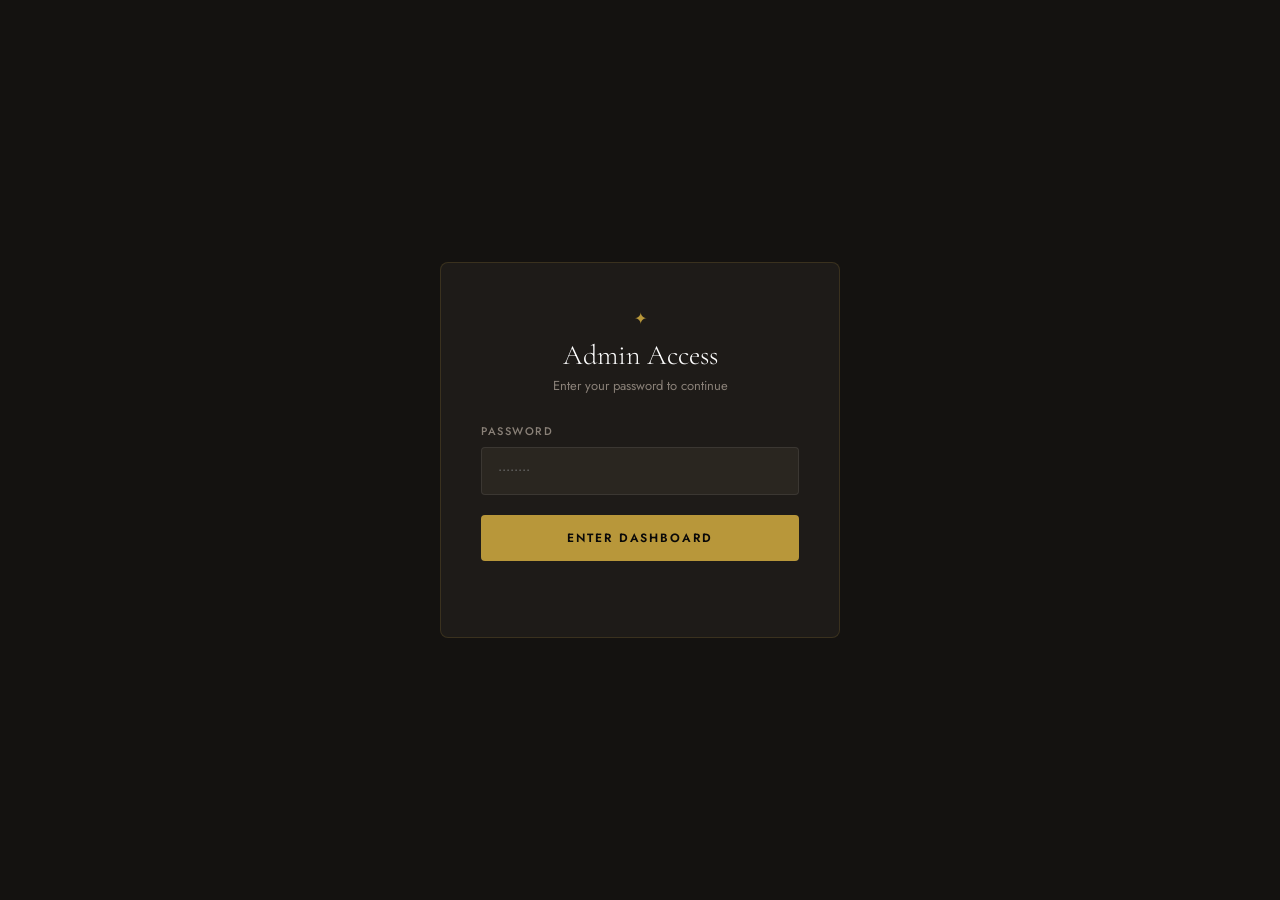
<file: admin.html>
<!DOCTYPE html>
<html lang="en">
<head>
  <meta charset="UTF-8">
  <meta name="viewport" content="width=device-width, initial-scale=1.0">
  <title>Admin — Luxury Scents</title>
  <link rel="preconnect" href="https://fonts.googleapis.com">
  <link rel="preconnect" href="https://fonts.gstatic.com" crossorigin>
  <link href="https://fonts.googleapis.com/css2?family=Cormorant+Garamond:wght@300;400;500&family=Jost:wght@300;400;500;600&display=swap" rel="stylesheet">
  <link rel="stylesheet" href="style.css">
  <link rel="stylesheet" href="admin.css">
</head>
<body class="admin-body-bg">

  <!-- LOGIN GATE -->
  <div class="login-screen" id="loginScreen">
    <div class="login-card">
      <p class="login-logo">✦</p>
      <h1 class="login-title">Admin Access</h1>
      <p class="login-sub">Enter your password to continue</p>
      <div class="form-group">
        <label for="passwordInput">Password</label>
        <input type="password" id="passwordInput" placeholder="••••••••"
               onkeydown="if(event.key==='Enter') login()">
      </div>
      <button class="login-btn" onclick="login()">Enter Dashboard</button>
      <p class="login-error" id="loginError"></p>
    </div>
  </div>

  <!-- ADMIN APP -->
  <div class="admin-app" id="adminApp" style="display:none">

    <!-- Header -->
    <header class="admin-header">
      <div class="admin-logo">
        <span class="logo-mark">✦</span>
        <span class="admin-site-name">Luxury Scents</span>
        <span class="admin-badge-pill">Admin</span>
      </div>
      <div class="admin-header-right">
        <a href="index.html" class="view-site-btn" target="_blank">View Site ↗</a>
        <button class="logout-btn" onclick="logout()">Log Out</button>
      </div>
    </header>

    <!-- Body -->
    <div class="admin-layout">

      <!-- ADD PRODUCT PANEL -->
      <aside class="add-panel">
        <h2 class="panel-title">Add New Product</h2>

        <div class="form-group">
          <label for="pName">Product Name *</label>
          <input type="text" id="pName" placeholder="e.g. Asad Midnight">
        </div>
        <div class="form-group">
          <label for="pBrand">Brand *</label>
          <input type="text" id="pBrand" placeholder="e.g. Asad">
        </div>
        <div class="form-group">
          <label for="pCategory">Category</label>
          <select id="pCategory">
            <option value="asad">Asad</option>
            <option value="lattafa">Lattafa</option>
            <option value="afnan">Afnan</option>
            <option value="fahkar">Fahkar</option>
            <option value="other">Other</option>
          </select>
        </div>
        <div class="form-group">
          <label for="pPrice">Price (₦) *</label>
          <input type="number" id="pPrice" placeholder="e.g. 35000" min="0">
        </div>
        <div class="form-group">
          <label for="pImage">Image URL *</label>
          <input type="text" id="pImage" placeholder="Luxury-scents-thumbnails/photo.jpg">
        </div>
        <div class="form-group">
          <label for="pImage2">Second Image (optional)</label>
          <input type="text" id="pImage2" placeholder="Luxury-scents-thumbnails/photo2.jpg">
        </div>
        <div class="form-group">
          <label for="pImage3">Third Image (optional)</label>
          <input type="text" id="pImage3" placeholder="Luxury-scents-thumbnails/photo3.jpg">
        </div>
        <div class="form-group">
          <label for="pDesc">Short Description</label>
          <input type="text" id="pDesc" placeholder="e.g. Rich amber with oud base">
        </div>
        <div class="form-group">
          <label for="pNotes">Fragrance Notes <span class="label-hint">(comma separated)</span></label>
          <input type="text" id="pNotes" placeholder="e.g. Oud, Amber, Musk">
        </div>
        <div class="form-group">
          <label for="pBadge">Badge <span class="label-hint">(optional)</span></label>
          <input type="text" id="pBadge" placeholder="e.g. New In, Best Seller">
        </div>

        <button class="add-btn" onclick="addProduct()">Add Product</button>
        <p class="form-msg" id="formMsg"></p>
      </aside>

      <!-- PRODUCTS LIST -->
      <main class="products-panel">
        <div class="products-panel-header">
          <h2 class="panel-title" style="margin-bottom:0">Manage Products</h2>
          <p class="product-count" id="productCount">0 products</p>
        </div>

        <div class="admin-product-note">
          <svg width="14" height="14" fill="none" stroke="currentColor" stroke-width="1.5" viewBox="0 0 24 24"><circle cx="12" cy="12" r="10"/><line x1="12" y1="8" x2="12" y2="12"/><line x1="12" y1="16" x2="12.01" y2="16"/></svg>
          Products you add here appear on the storefront alongside the default catalogue.
        </div>

        <div class="admin-product-list" id="adminProductList"></div>
      </main>

    </div>
  </div>

  <!-- EDIT PRODUCT MODAL -->
  <div class="edit-modal-overlay" id="editModalOverlay">
    <div class="edit-modal">
      <h3>Edit Product</h3>

      <div class="form-group">
        <label for="editName">Product Name *</label>
        <input type="text" id="editName" placeholder="e.g. Asad Midnight">
      </div>
      <div class="form-group">
        <label for="editBrand">Brand</label>
        <input type="text" id="editBrand" placeholder="e.g. Asad">
      </div>
      <div class="form-group">
        <label for="editCategory">Category</label>
        <select id="editCategory">
          <option value="asad">Asad</option>
          <option value="lattafa">Lattafa</option>
          <option value="afnan">Afnan</option>
          <option value="fahkar">Fahkar</option>
          <option value="other">Other</option>
        </select>
      </div>
      <div class="form-group">
        <label for="editPrice">Price (₦) *</label>
        <input type="number" id="editPrice" placeholder="e.g. 35000" min="0">
      </div>
      <div class="form-group">
        <label for="editImage1">Main Image URL *</label>
        <input type="text" id="editImage1" placeholder="Luxury-scents-thumbnails/photo.jpg">
      </div>
      <div class="form-group">
        <label for="editImage2">Second Image (optional)</label>
        <input type="text" id="editImage2" placeholder="Luxury-scents-thumbnails/photo2.jpg">
      </div>
      <div class="form-group">
        <label for="editImage3">Third Image (optional)</label>
        <input type="text" id="editImage3" placeholder="Luxury-scents-thumbnails/photo3.jpg">
      </div>
      <div class="form-group">
        <label for="editDesc">Short Description</label>
        <input type="text" id="editDesc" placeholder="e.g. Rich amber with oud base">
      </div>
      <div class="form-group">
        <label for="editNotes">Fragrance Notes <span class="label-hint">(comma separated)</span></label>
        <input type="text" id="editNotes" placeholder="e.g. Oud, Amber, Musk">
      </div>
      <div class="form-group">
        <label for="editBadge">Badge <span class="label-hint">(optional)</span></label>
        <input type="text" id="editBadge" placeholder="e.g. New In, Best Seller">
      </div>

      <div class="edit-modal-actions">
        <button class="save-btn"   onclick="saveEdit()">Save Changes</button>
        <button class="cancel-btn" onclick="closeEditModal()">Cancel</button>
      </div>
    </div>
  </div>

  <script src="admin.js"></script>
</body>
</html>
</file>
<file: style.css>
/* 
   LUXURY SCENTS — Main Stylesheet
   Shared across index.html and admin.html
   Aesthetic: Dark luxury, editorial gold
   Fonts: Cormorant Garamond (serif) + Jost (sans)
    */

/* TOKENS */
:root {
  --gold:        #b8973a;
  --gold-light:  #d4b45a;
  --gold-pale:   #f0e4b8;
  --black:       #0a0908;
  --dark:        #141210;
  --dark2:       #1e1b18;
  --dark3:       #2a2620;
  --mid:         #5a5248;
  --warm-gray:   #8a8178;
  --light:       #f5f0e8;
  --cream:       #faf7f0;
  --white:       #ffffff;
  --success:     #2d6a3f;
  --danger:      #c0392b;

  --serif: 'Cormorant Garamond', Georgia, serif;
  --sans:  'Jost', sans-serif;

  --ease: cubic-bezier(0.4, 0, 0.2, 1);
  --transition: 0.32s var(--ease);
  --shadow-sm: 0 4px 20px rgba(0,0,0,0.10);
  --shadow:    0 8px 40px rgba(0,0,0,0.18);
  --shadow-lg: 0 20px 60px rgba(0,0,0,0.30);
}

/* RESET */
*, *::before, *::after { box-sizing: border-box; margin: 0; padding: 0; }
html { scroll-behavior: smooth; }
body {
  font-family: var(--sans);
  background: var(--cream);
  color: var(--black);
  overflow-x: hidden;
  -webkit-font-smoothing: antialiased;
}
a  { text-decoration: none; color: inherit; }
button { cursor: pointer; font-family: var(--sans); border: none; background: none; }
input, textarea, select { font-family: var(--sans); }

/* LOGO MARK */
.logo-mark { color: var(--gold); font-size: 14px; }

/* NAVBAR */
.navbar {
  position: fixed;
  top: 0; left: 0; right: 0;
  z-index: 100;
  background: transparent;
  transition: background var(--transition), box-shadow var(--transition);
}
.navbar.scrolled {
  background: rgba(10,9,8,0.96);
  box-shadow: 0 1px 0 rgba(184,151,58,0.2);
  backdrop-filter: blur(14px);
}
.nav-inner {
  max-width: 1200px;
  margin: 0 auto;
  padding: 0 32px;
  height: 70px;
  display: flex;
  align-items: center;
  gap: 28px;
}
.logo {
  display: flex;
  align-items: center;
  gap: 10px;
  font-family: var(--serif);
  font-size: 20px;
  font-weight: 500;
  color: var(--white);
  letter-spacing: 0.04em;
  white-space: nowrap;
  flex-shrink: 0;
}
.nav-links {
  display: flex;
  gap: 32px;
  margin-left: auto;
}
.nav-links a {
  font-size: 12px;
  font-weight: 400;
  letter-spacing: 0.12em;
  text-transform: uppercase;
  color: rgba(255,255,255,0.72);
  transition: color var(--transition);
}
.nav-links a:hover { color: var(--gold-light); }

/* Cart button */
.cart-btn {
  border: 1px solid rgba(184,151,58,0.45);
  color: var(--white);
  width: 40px; height: 40px;
  border-radius: 50%;
  display: flex;
  align-items: center;
  justify-content: center;
  position: relative;
  transition: border-color var(--transition), background var(--transition);
  margin-left: 4px;
  flex-shrink: 0;
}
.cart-btn:hover { border-color: var(--gold); background: rgba(184,151,58,0.1); }
.cart-count {
  position: absolute;
  top: -5px; right: -5px;
  background: var(--gold);
  color: var(--black);
  width: 18px; height: 18px;
  border-radius: 50%;
  font-size: 10px;
  font-weight: 600;
  display: flex;
  align-items: center;
  justify-content: center;
  opacity: 0;
  transform: scale(0);
  transition: opacity var(--transition), transform var(--transition);
}
.cart-count.visible { opacity: 1; transform: scale(1); }

/* Hamburger */
.hamburger {
  display: none;
  flex-direction: column;
  gap: 5px;
  padding: 4px;
  margin-left: 4px;
  flex-shrink: 0;
}
.hamburger span {
  display: block;
  width: 22px; height: 1.5px;
  background: var(--white);
  transition: var(--transition);
}
.hamburger.open span:nth-child(1) { transform: rotate(45deg) translate(4.5px, 4.5px); }
.hamburger.open span:nth-child(2) { opacity: 0; }
.hamburger.open span:nth-child(3) { transform: rotate(-45deg) translate(4.5px, -4.5px); }

/* Mobile nav */
.mobile-nav {
  display: none;
  flex-direction: column;
  background: rgba(10,9,8,0.98);
  padding: 12px 32px 24px;
  border-top: 1px solid rgba(184,151,58,0.12);
}
.mobile-nav.open { display: flex; }
.mobile-nav a {
  font-size: 13px;
  letter-spacing: 0.1em;
  text-transform: uppercase;
  color: rgba(255,255,255,0.78);
  padding: 13px 0;
  border-bottom: 1px solid rgba(255,255,255,0.05);
  transition: color var(--transition);
}
.mobile-nav a:hover { color: var(--gold-light); }

/* CART DRAWER */
.cart-overlay {
  position: fixed; inset: 0;
  background: rgba(0,0,0,0.6);
  z-index: 200;
  opacity: 0;
  pointer-events: none;
  transition: opacity var(--transition);
  backdrop-filter: blur(4px);
}
.cart-overlay.open { opacity: 1; pointer-events: all; }

.cart-drawer {
  position: fixed;
  top: 0; right: 0;
  width: 400px;
  max-width: 100vw;
  height: 100vh;
  background: var(--dark);
  z-index: 201;
  transform: translateX(100%);
  transition: transform var(--transition);
  display: flex;
  flex-direction: column;
  border-left: 1px solid rgba(184,151,58,0.15);
}
.cart-drawer.open { transform: translateX(0); }

.cart-header {
  display: flex;
  justify-content: space-between;
  align-items: center;
  padding: 26px 28px 20px;
  border-bottom: 1px solid rgba(255,255,255,0.06);
  flex-shrink: 0;
}
.cart-header h2 {
  font-family: var(--serif);
  font-size: 22px;
  font-weight: 400;
  color: var(--white);
  letter-spacing: 0.04em;
}
.close-btn {
  color: var(--warm-gray);
  font-size: 18px;
  line-height: 1;
  padding: 4px 8px;
  border-radius: 4px;
  transition: color var(--transition);
}
.close-btn:hover { color: var(--white); }

.cart-items {
  flex: 1;
  overflow-y: auto;
  padding: 16px 28px;
}
.cart-empty { text-align: center; padding: 60px 20px; }
.cart-empty p { color: var(--warm-gray); font-size: 14px; margin-bottom: 4px; }
.cart-empty-sub { font-size: 13px; opacity: 0.6; }

.cart-item {
  display: flex;
  align-items: center;
  gap: 14px;
  padding: 14px 0;
  border-bottom: 1px solid rgba(255,255,255,0.06);
  animation: slideIn 0.22s ease;
}
@keyframes slideIn {
  from { opacity: 0; transform: translateX(16px); }
  to   { opacity: 1; transform: translateX(0); }
}
.cart-item-thumb {
  width: 52px; height: 52px;
  border-radius: 6px;
  object-fit: cover;
  background: var(--dark3);
  flex-shrink: 0;
}
.cart-item-thumb-placeholder {
  width: 52px; height: 52px;
  border-radius: 6px;
  background: var(--dark3);
  flex-shrink: 0;
  display: flex;
  align-items: center;
  justify-content: center;
  font-size: 22px;
}
.cart-item-info { flex: 1; min-width: 0; }
.cart-item-name {
  font-size: 13px;
  font-weight: 500;
  color: var(--white);
  margin-bottom: 3px;
  white-space: nowrap;
  overflow: hidden;
  text-overflow: ellipsis;
}
.cart-item-price { font-size: 12px; color: var(--gold); }
.cart-remove {
  color: var(--mid);
  font-size: 14px;
  padding: 4px 8px;
  border-radius: 4px;
  transition: color var(--transition);
  flex-shrink: 0;
}
.cart-remove:hover { color: #e05c5c; }

.cart-footer {
  padding: 20px 28px 32px;
  border-top: 1px solid rgba(255,255,255,0.06);
  flex-shrink: 0;
}
.cart-total-row {
  display: flex;
  justify-content: space-between;
  align-items: center;
  margin-bottom: 16px;
  font-size: 13px;
  color: rgba(255,255,255,0.65);
}
#cartTotal { font-size: 20px; font-weight: 600; color: var(--gold-light); }

/* Shared checkout/primary button */
.checkout-btn {
  width: 100%;
  padding: 15px 20px;
  background: var(--gold);
  color: var(--black);
  font-size: 12px;
  font-weight: 600;
  letter-spacing: 0.12em;
  text-transform: uppercase;
  border-radius: 3px;
  display: flex;
  align-items: center;
  justify-content: center;
  gap: 10px;
  transition: background var(--transition), transform var(--transition);
}
.checkout-btn:hover  { background: var(--gold-light); transform: translateY(-1px); }
.checkout-btn:active { transform: translateY(0); }
.checkout-btn.added  { background: var(--success); color: var(--white); }

/* HERO */
.hero {
  min-height: 100vh;
  position: relative;
  display: flex;
  align-items: center;
  justify-content: center;
  overflow: hidden;
}
.hero-bg {
  position: absolute; inset: 0;
  background: linear-gradient(135deg, #0a0908 0%, #1e1b18 40%, #2a2316 100%);
}
.hero-bg::before {
  content: '';
  position: absolute; inset: 0;
  background: radial-gradient(ellipse 60% 60% at 70% 50%, rgba(184,151,58,0.13) 0%, transparent 70%);
}
.hero-bg::after {
  content: '';
  position: absolute;
  bottom: 0; left: 0; right: 0;
  height: 220px;
  background: linear-gradient(to top, var(--cream), transparent);
}
.hero-content {
  position: relative;
  z-index: 2;
  text-align: center;
  max-width: 720px;
  padding: 0 24px;
  animation: heroReveal 1.1s ease both;
}
@keyframes heroReveal {
  from { opacity: 0; transform: translateY(28px); }
  to   { opacity: 1; transform: translateY(0); }
}
.hero-eyebrow {
  font-size: 11px;
  font-weight: 500;
  letter-spacing: 0.28em;
  text-transform: uppercase;
  color: var(--gold);
  margin-bottom: 20px;
  opacity: 0;
  animation: heroReveal 1s 0.2s ease both;
}
.hero-title {
  font-family: var(--serif);
  font-size: clamp(62px, 10vw, 110px);
  font-weight: 300;
  line-height: 1.0;
  color: var(--white);
  letter-spacing: -0.01em;
  margin-bottom: 22px;
  opacity: 0;
  animation: heroReveal 1s 0.4s ease both;
}
.hero-title em { font-style: italic; color: var(--gold-light); }
.hero-sub {
  font-size: 16px;
  font-weight: 300;
  color: rgba(255,255,255,0.58);
  margin-bottom: 40px;
  line-height: 1.65;
  letter-spacing: 0.02em;
  opacity: 0;
  animation: heroReveal 1s 0.6s ease both;
}
.hero-cta {
  display: inline-flex;
  align-items: center;
  gap: 10px;
  padding: 15px 42px;
  background: transparent;
  border: 1px solid var(--gold);
  color: var(--gold-light);
  font-size: 12px;
  font-weight: 500;
  letter-spacing: 0.22em;
  text-transform: uppercase;
  border-radius: 2px;
  transition: background var(--transition), color var(--transition), transform var(--transition);
  opacity: 0;
  animation: heroReveal 1s 0.8s ease both;
}
.hero-cta:hover { background: var(--gold); color: var(--black); transform: translateY(-2px); }

.hero-scroll-hint {
  position: absolute;
  bottom: 110px;
  left: 50%;
  transform: translateX(-50%);
  display: flex;
  flex-direction: column;
  align-items: center;
  gap: 8px;
  color: rgba(255,255,255,0.3);
  font-size: 10px;
  letter-spacing: 0.18em;
  text-transform: uppercase;
  z-index: 2;
  animation: scrollBounce 2s 2s ease-in-out infinite;
}
@keyframes scrollBounce {
  0%,100% { transform: translateX(-50%) translateY(0); }
  50%      { transform: translateX(-50%) translateY(7px); }
}
.scroll-dot { animation: scrollBounce 2.2s 1s ease-in-out infinite; }

/* TRUST BAR */
.trust-bar {
  background: var(--dark);
  border-top: 1px solid rgba(184,151,58,0.18);
  border-bottom: 1px solid rgba(184,151,58,0.18);
  display: flex;
  justify-content: center;
  flex-wrap: wrap;
}
.trust-item {
  font-size: 11px;
  font-weight: 500;
  letter-spacing: 0.15em;
  text-transform: uppercase;
  color: rgba(255,255,255,0.52);
  padding: 15px 32px;
  display: flex;
  align-items: center;
  gap: 8px;
  border-right: 1px solid rgba(255,255,255,0.05);
}
.trust-item:last-child { border-right: none; }
.trust-icon { color: var(--gold); font-size: 10px; }

/* PRODUCTS */
.products-section {
  padding: 100px 40px;
  max-width: 1280px;
  margin: 0 auto;
}
.section-header { text-align: center; margin-bottom: 48px; }
.section-eyebrow {
  font-size: 11px;
  font-weight: 500;
  letter-spacing: 0.28em;
  text-transform: uppercase;
  color: var(--gold);
  margin-bottom: 12px;
}
.section-title {
  font-family: var(--serif);
  font-size: clamp(30px, 4vw, 52px);
  font-weight: 300;
  color: var(--black);
  letter-spacing: 0.01em;
  line-height: 1.1;
}

/* Filter bar */
.filter-bar {
  display: flex;
  justify-content: center;
  gap: 8px;
  flex-wrap: wrap;
  margin-bottom: 48px;
}
.filter-btn {
  padding: 9px 22px;
  font-size: 12px;
  font-weight: 500;
  letter-spacing: 0.1em;
  text-transform: uppercase;
  background: transparent;
  border: 1px solid rgba(0,0,0,0.14);
  color: var(--mid);
  border-radius: 2px;
  transition: all var(--transition);
}
.filter-btn:hover  { border-color: var(--gold); color: var(--gold); }
.filter-btn.active { background: var(--gold); border-color: var(--gold); color: var(--black); }

/* Product grid */
.products-grid {
  display: grid;
  grid-template-columns: repeat(auto-fill, minmax(250px, 1fr));
  gap: 26px;
}

/* Product card */
.product-card {
  background: var(--white);
  border: 1px solid rgba(0,0,0,0.07);
  border-radius: 4px;
  overflow: hidden;
  transition: transform var(--transition), box-shadow var(--transition);
}
.product-card:hover {
  transform: translateY(-5px);
  box-shadow: var(--shadow);
}

/* Card image */
.product-img-wrap {
  position: relative;
  overflow: hidden;
  aspect-ratio: 3/4;
  background: var(--light);
  cursor: pointer;
}
.product-img-wrap img {
  width: 100%; height: 100%;
  object-fit: cover;
  transition: transform 0.55s ease;
  display: block;
}
.product-card:hover .product-img-wrap img { transform: scale(1.05); }

/* "View Photos" hover overlay */
.view-overlay {
  position: absolute; inset: 0;
  background: rgba(10,9,8,0);
  display: flex;
  align-items: center;
  justify-content: center;
  transition: background var(--transition);
}
.view-overlay span {
  font-size: 11px;
  font-weight: 500;
  letter-spacing: 0.14em;
  text-transform: uppercase;
  color: var(--white);
  background: rgba(10,9,8,0.65);
  padding: 9px 20px;
  border: 1px solid rgba(255,255,255,0.28);
  border-radius: 2px;
  opacity: 0;
  transform: translateY(8px);
  transition: opacity var(--transition), transform var(--transition);
  backdrop-filter: blur(3px);
}
.product-img-wrap:hover .view-overlay           { background: rgba(10,9,8,0.22); }
.product-img-wrap:hover .view-overlay span      { opacity: 1; transform: translateY(0); }

/* Card badge */
.product-badge {
  position: absolute;
  top: 12px; left: 12px;
  font-size: 10px;
  font-weight: 600;
  letter-spacing: 0.1em;
  text-transform: uppercase;
  padding: 4px 10px;
  background: var(--gold);
  color: var(--black);
  border-radius: 2px;
  z-index: 1;
}

/* Card text */
.product-info { padding: 18px 20px 22px; }
.product-brand {
  font-size: 10px;
  font-weight: 500;
  letter-spacing: 0.22em;
  text-transform: uppercase;
  color: var(--gold);
  margin-bottom: 4px;
}
.product-name {
  font-family: var(--serif);
  font-size: 20px;
  font-weight: 400;
  color: var(--black);
  margin-bottom: 6px;
  line-height: 1.2;
  cursor: pointer;
}
.product-name:hover { color: var(--mid); }
.product-desc-short {
  font-size: 12px;
  color: var(--warm-gray);
  margin-bottom: 10px;
  line-height: 1.5;
}
.product-note-tags {
  display: flex;
  flex-wrap: wrap;
  gap: 5px;
  margin-bottom: 14px;
}
.note-tag {
  font-size: 10px;
  padding: 3px 8px;
  background: var(--light);
  color: var(--mid);
  border-radius: 2px;
  letter-spacing: 0.05em;
}
.product-footer {
  display: flex;
  align-items: center;
  justify-content: space-between;
  gap: 8px;
}
.product-price {
  font-family: var(--serif);
  font-size: 22px;
  font-weight: 400;
  color: var(--black);
  white-space: nowrap;
}
.add-to-cart-btn {
  padding: 10px 16px;
  background: var(--black);
  color: var(--white);
  font-size: 11px;
  font-weight: 500;
  letter-spacing: 0.1em;
  text-transform: uppercase;
  border-radius: 2px;
  transition: background var(--transition), color var(--transition), transform var(--transition);
  white-space: nowrap;
  flex-shrink: 0;
}
.add-to-cart-btn:hover  { background: var(--gold); color: var(--black); transform: translateY(-1px); }
.add-to-cart-btn.added  { background: var(--success); color: var(--white); }

/* PRODUCT MODAL */
.modal-overlay {
  position: fixed; inset: 0;
  background: rgba(0,0,0,0.72);
  z-index: 300;
  opacity: 0;
  pointer-events: none;
  transition: opacity 0.28s ease;
  backdrop-filter: blur(6px);
}
.modal-overlay.open { opacity: 1; pointer-events: all; }

.product-modal {
  position: fixed;
  top: 50%; left: 50%;
  transform: translate(-50%, -46%);
  width: min(960px, 94vw);
  max-height: 90vh;
  background: var(--white);
  border-radius: 6px;
  z-index: 301;
  opacity: 0;
  pointer-events: none;
  transition: opacity 0.28s ease, transform 0.28s ease;
  overflow: hidden;
  display: flex;
  flex-direction: column;
  box-shadow: var(--shadow-lg);
}
.product-modal.open {
  opacity: 1;
  pointer-events: all;
  transform: translate(-50%, -50%);
}

.modal-close {
  position: absolute;
  top: 14px; right: 16px;
  z-index: 10;
  background: var(--light);
  width: 34px; height: 34px;
  border-radius: 50%;
  font-size: 14px;
  color: var(--mid);
  display: flex;
  align-items: center;
  justify-content: center;
  transition: background var(--transition), color var(--transition);
}
.modal-close:hover { background: var(--dark); color: var(--white); }

.modal-inner {
  display: grid;
  grid-template-columns: 1fr 1fr;
  overflow-y: auto;
  max-height: 90vh;
}

/* Modal gallery (left) */
.modal-gallery {
  background: var(--light);
  padding: 28px;
  display: flex;
  flex-direction: column;
  gap: 14px;
  position: sticky;
  top: 0;
  align-self: start;
}
.modal-main-img-wrap {
  position: relative;
  aspect-ratio: 1;
  border-radius: 4px;
  overflow: hidden;
  background: var(--cream);
}
.modal-main-img-wrap img {
  width: 100%; height: 100%;
  object-fit: cover;
  transition: opacity 0.2s ease;
  display: block;
}
.modal-img-count {
  position: absolute;
  bottom: 10px; right: 10px;
  font-size: 11px;
  font-weight: 500;
  background: rgba(10,9,8,0.5);
  color: var(--white);
  padding: 3px 10px;
  border-radius: 20px;
  letter-spacing: 0.04em;
  backdrop-filter: blur(4px);
}
.modal-nav {
  position: absolute;
  top: 50%; transform: translateY(-50%);
  width: 36px; height: 36px;
  border-radius: 50%;
  background: rgba(255,255,255,0.88);
  display: flex;
  align-items: center;
  justify-content: center;
  color: var(--black);
  border: none;
  transition: background var(--transition), transform var(--transition);
  backdrop-filter: blur(4px);
}
.modal-nav:hover { background: var(--white); transform: translateY(-50%) scale(1.08); }
.modal-prev { left: 10px; }
.modal-next { right: 10px; }

/* Thumbnails */
.modal-thumbs {
  display: flex;
  gap: 8px;
  flex-wrap: wrap;
}
.modal-thumb {
  width: 64px; height: 64px;
  border-radius: 4px;
  overflow: hidden;
  border: 2px solid transparent;
  padding: 0;
  background: var(--cream);
  cursor: pointer;
  transition: border-color var(--transition), transform var(--transition);
  flex-shrink: 0;
}
.modal-thumb img {
  width: 100%; height: 100%;
  object-fit: cover;
  display: block;
}
.modal-thumb:hover  { border-color: var(--warm-gray); transform: scale(1.04); }
.modal-thumb.active { border-color: var(--gold); }

/* Modal details (right) */
.modal-details {
  padding: 36px 32px 40px;
  display: flex;
  flex-direction: column;
  gap: 14px;
  overflow-y: auto;
}
.modal-details-top {
  display: flex;
  align-items: center;
  gap: 10px;
  flex-wrap: wrap;
}
.modal-brand {
  font-size: 11px;
  font-weight: 500;
  letter-spacing: 0.22em;
  text-transform: uppercase;
  color: var(--gold);
}
.modal-name {
  font-family: var(--serif);
  font-size: 32px;
  font-weight: 400;
  color: var(--black);
  line-height: 1.1;
}
.modal-price {
  font-family: var(--serif);
  font-size: 28px;
  font-weight: 400;
  color: var(--black);
}
.modal-desc {
  font-size: 14px;
  color: var(--warm-gray);
  line-height: 1.75;
}
.modal-note-tags {
  display: flex;
  flex-wrap: wrap;
  gap: 6px;
}
.modal-divider {
  height: 1px;
  background: rgba(0,0,0,0.08);
  margin: 2px 0;
}
.modal-actions {
  display: flex;
  flex-direction: column;
  gap: 10px;
}
/* Modal "Add to Cart" */
.modal-actions .checkout-btn {
  background: var(--black);
  color: var(--white);
}
.modal-actions .checkout-btn:hover  { background: var(--gold); color: var(--black); }
.modal-actions .checkout-btn.added  { background: var(--success); color: var(--white); }
.modal-wa-btn {
  display: flex;
  align-items: center;
  justify-content: center;
  gap: 8px;
  padding: 14px;
  border: 1px solid rgba(0,0,0,0.13);
  color: var(--mid);
  font-size: 12px;
  font-weight: 500;
  letter-spacing: 0.1em;
  text-transform: uppercase;
  border-radius: 3px;
  transition: border-color var(--transition), color var(--transition), background var(--transition);
}
.modal-wa-btn:hover { border-color: #25d366; color: #25d366; background: rgba(37,211,102,0.05); }
.modal-trust {
  display: flex;
  gap: 14px;
  flex-wrap: wrap;
  padding-top: 4px;
}
.modal-trust span {
  font-size: 11px;
  color: var(--warm-gray);
  letter-spacing: 0.04em;
}

/* ABOUT */
.about-section {
  background: var(--dark);
  padding: 100px 40px;
}
.about-grid {
  max-width: 1100px;
  margin: 0 auto;
  display: grid;
  grid-template-columns: 1fr 1fr;
  gap: 80px;
  align-items: center;
}
.about-text .section-eyebrow { color: var(--gold); }
.about-title {
  font-family: var(--serif);
  font-size: clamp(30px, 4vw, 48px);
  font-weight: 300;
  color: var(--white);
  line-height: 1.15;
  margin-bottom: 22px;
}
.about-body {
  font-size: 15px;
  line-height: 1.82;
  color: rgba(255,255,255,0.58);
  margin-bottom: 14px;
}
.about-cta {
  display: inline-flex;
  align-items: center;
  margin-top: 10px;
  padding: 14px 32px;
  background: transparent;
  border: 1px solid var(--gold);
  color: var(--gold-light);
  font-size: 12px;
  font-weight: 500;
  letter-spacing: 0.16em;
  text-transform: uppercase;
  border-radius: 2px;
  transition: background var(--transition), color var(--transition);
}
.about-cta:hover { background: var(--gold); color: var(--black); }
.about-stats {
  display: grid;
  grid-template-columns: 1fr 1fr;
  gap: 2px;
  background: rgba(184,151,58,0.14);
}
.stat {
  background: var(--dark2);
  padding: 36px 28px;
  display: flex;
  flex-direction: column;
  gap: 6px;
}
.stat-num {
  font-family: var(--serif);
  font-size: 42px;
  font-weight: 300;
  color: var(--gold-light);
  line-height: 1;
}
.stat-label {
  font-size: 12px;
  color: rgba(255,255,255,0.42);
  letter-spacing: 0.05em;
}

/* CONTACT */
.contact-section {
  padding: 100px 40px;
  max-width: 1100px;
  margin: 0 auto;
}
.contact-grid {
  display: grid;
  grid-template-columns: 1.2fr 1fr;
  gap: 60px;
  margin-top: 50px;
}
.contact-form .form-group { margin-bottom: 20px; }
.contact-form label {
  display: block;
  font-size: 11px;
  font-weight: 500;
  letter-spacing: 0.14em;
  text-transform: uppercase;
  color: var(--mid);
  margin-bottom: 8px;
}
.contact-form input,
.contact-form textarea {
  width: 100%;
  padding: 14px 16px;
  border: 1px solid rgba(0,0,0,0.12);
  background: var(--white);
  font-size: 14px;
  color: var(--black);
  border-radius: 2px;
  outline: none;
  transition: border-color var(--transition);
}
.contact-form input:focus,
.contact-form textarea:focus { border-color: var(--gold); }
.contact-form textarea { resize: vertical; min-height: 100px; }
.submit-btn {
  padding: 15px 36px;
  background: var(--black);
  color: var(--white);
  font-size: 12px;
  font-weight: 500;
  letter-spacing: 0.16em;
  text-transform: uppercase;
  border-radius: 2px;
  transition: background var(--transition);
}
.submit-btn:hover { background: var(--gold); color: var(--black); }
.form-feedback { margin-top: 12px; font-size: 13px; }
.form-feedback.success { color: var(--success); }
.form-feedback.error   { color: var(--danger); }

.contact-info { display: flex; flex-direction: column; gap: 14px; justify-content: center; }
.contact-card {
  display: flex;
  align-items: flex-start;
  gap: 16px;
  padding: 18px 20px;
  background: var(--white);
  border: 1px solid rgba(0,0,0,0.07);
  border-radius: 4px;
  transition: border-color var(--transition);
}
.contact-card:hover { border-color: var(--gold); }
.contact-icon {
  width: 40px; height: 40px;
  background: var(--light);
  border-radius: 50%;
  display: flex;
  align-items: center;
  justify-content: center;
  flex-shrink: 0;
  color: var(--gold);
}
.contact-label {
  font-size: 11px;
  font-weight: 500;
  letter-spacing: 0.12em;
  text-transform: uppercase;
  color: var(--warm-gray);
  margin-bottom: 4px;
}
.contact-value { font-size: 14px; color: var(--black); display: block; }
a.contact-value:hover { color: var(--gold); }

/* FOOTER */
.footer {
  background: var(--black);
  border-top: 1px solid rgba(184,151,58,0.14);
}
.footer-inner {
  max-width: 1100px;
  margin: 0 auto;
  padding: 60px 40px 40px;
  display: grid;
  grid-template-columns: 1.5fr 1fr 1fr 1fr;
  gap: 40px;
}
.footer-brand { display: flex; flex-direction: column; gap: 6px; }
.footer-name {
  font-family: var(--serif);
  font-size: 20px;
  font-weight: 400;
  color: var(--white);
  letter-spacing: 0.04em;
  margin-top: 4px;
}
.footer-tagline { font-size: 13px; color: rgba(255,255,255,0.58); line-height: 1.55; margin-top: 4px; }
.footer-links { display: flex; flex-direction: column; gap: 10px; }
.footer-col-title {
  font-size: 11px;
  font-weight: 500;
  letter-spacing: 0.16em;
  text-transform: uppercase;
  color: rgba(255,255,255,0.55);
  margin-bottom: 6px;
}
.footer-links a {
  font-size: 13px;
  color: rgba(255,255,255,0.75);
  transition: color var(--transition);
}
.footer-links a:hover { color: var(--gold-light); }
.footer-social { display: flex; flex-direction: column; }
.social-row { display: flex; gap: 10px; margin-top: 10px; }
.social-btn {
  width: 38px; height: 38px;
  border: 1px solid rgba(255,255,255,0.1);
  border-radius: 50%;
  display: flex;
  align-items: center;
  justify-content: center;
  color: rgba(255,255,255,0.72);
  transition: border-color var(--transition), color var(--transition), background var(--transition);
}
.social-btn:hover { border-color: var(--gold); color: var(--gold); background: rgba(184,151,58,0.08); }
.footer-bottom {
  border-top: 1px solid rgba(255,255,255,0.05);
  padding: 18px 40px;
  text-align: center;
  max-width: 1100px;
  margin: 0 auto;
}
.footer-bottom p { font-size: 12px; color: rgba(255,255,255,0.48); }

/* RESPONSIVE */
@media (max-width: 900px) {
  .about-grid      { grid-template-columns: 1fr; gap: 50px; }
  .contact-grid    { grid-template-columns: 1fr; }
  .footer-inner    { grid-template-columns: 1fr 1fr; }
  .modal-inner     { grid-template-columns: 1fr; }
  .modal-gallery   { position: static; padding: 20px 20px 0; }
  .modal-details   { padding: 24px 20px 32px; }
  .modal-name      { font-size: 26px; }
  .modal-thumbs .modal-thumb { width: 54px; height: 54px; }
}

@media (max-width: 680px) {
  /* ── Navbar: logo left, cart + hamburger flush right ── */
  .nav-links  { display: none; }
  .hamburger  { display: flex; }
  .nav-inner  {
    padding: 0 16px;
    justify-content: space-between;
    gap: 0;
  }
  .logo       { flex: 1; }
  .cart-btn   { margin-left: 0; }
  .hamburger  { margin-left: 10px; }

  /* ── Product card: stack price above button ── */
  .product-footer {
    flex-direction: column;
    align-items: flex-start;
    gap: 10px;
  }
  .add-to-cart-btn {
    width: 100%;
    justify-content: center;
  }

  /* ── Footer: brighter text colours ── */
  .footer-tagline   { color: rgba(255,255,255,0.62); }
  .footer-col-title { color: rgba(255,255,255,0.60); }
  .footer-links a   { color: rgba(255,255,255,0.78); }
  .footer-bottom p  { color: rgba(255,255,255,0.48); }
  .social-btn       { color: rgba(255,255,255,0.75); }

  /* ── Sections ── */
  .products-section  { padding: 70px 20px; }
  .about-section     { padding: 70px 20px; }
  .contact-section   { padding: 70px 20px; }
  .footer-inner      { grid-template-columns: 1fr; padding: 40px 24px 24px; gap: 28px; }
  .footer-bottom     { padding: 16px 24px; }
  .trust-bar         { justify-content: flex-start; overflow-x: auto; flex-wrap: nowrap; }
  .trust-item        { white-space: nowrap; padding: 13px 20px; }
  .about-stats       { grid-template-columns: 1fr 1fr; }
  .products-grid     { grid-template-columns: repeat(auto-fill, minmax(155px, 1fr)); gap: 14px; }
  .hero-scroll-hint  { display: none; }
  .modal-thumbs .modal-thumb { width: 48px; height: 48px; }
}

/* ══════════════════════════════════════════════════════════
   IPHONE LANDSCAPE  (large iPhones rotated sideways)
   Targets phones in landscape that slip past the 680px
   portrait breakpoint — iPhone 12/13/14/15/16 Pro Max etc.
   Width range: 681px–932px + must be a short screen (phone)
══════════════════════════════════════════════════════════ */
@media (min-width: 681px) and (max-width: 932px) and (orientation: landscape) and (max-height: 500px) {

  /* ── Navbar: same mobile treatment ── */
  .nav-links  { display: none; }
  .hamburger  { display: flex; }
  .nav-inner  {
    padding: 0 16px;
    justify-content: space-between;
    gap: 0;
  }
  .logo     { flex: 1; }
  .cart-btn { margin-left: 0; }
  .hamburger { margin-left: 10px; }

  /* ── Hero: shorter height in landscape ── */
  .hero          { min-height: 100svh; }
  .hero-title    { font-size: clamp(42px, 8vw, 70px); }
  .hero-sub      { font-size: 14px; margin-bottom: 28px; }
  .hero-scroll-hint { display: none; }

  /* ── Products: tighter 3-column grid ── */
  .products-section { padding: 60px 20px; }
  .products-grid    {
    grid-template-columns: repeat(auto-fill, minmax(180px, 1fr));
    gap: 16px;
  }

  /* ── Product card: stack price above button (same as portrait) ── */
  .product-footer {
    flex-direction: column;
    align-items: flex-start;
    gap: 10px;
  }
  .add-to-cart-btn {
    width: 100%;
    justify-content: center;
  }

  /* ── Product modal: side-by-side but compressed ── */
  .modal-inner   { grid-template-columns: 1fr 1fr; max-height: 95vh; }
  .modal-gallery { position: sticky; top: 0; padding: 16px 16px 0; }
  .modal-details { padding: 20px 20px 24px; gap: 10px; }
  .modal-name    { font-size: 22px; }
  .modal-price   { font-size: 22px; }
  .modal-thumbs .modal-thumb { width: 44px; height: 44px; }

  /* ── About ── */
  .about-section { padding: 60px 24px; }
  .about-grid    { grid-template-columns: 1fr; gap: 36px; }
  .about-stats   { grid-template-columns: repeat(4, 1fr); }
  .stat          { padding: 20px 16px; }
  .stat-num      { font-size: 30px; }

  /* ── Contact ── */
  .contact-section { padding: 60px 24px; }
  .contact-grid    { grid-template-columns: 1fr 1fr; gap: 28px; }

  /* ── Footer ── */
  .footer-inner  { grid-template-columns: 1fr 1fr; padding: 36px 24px 24px; gap: 24px; }
  .footer-bottom { padding: 14px 24px; }

  /* Trust bar */
  .trust-bar  { overflow-x: auto; flex-wrap: nowrap; justify-content: flex-start; }
  .trust-item { white-space: nowrap; padding: 12px 18px; }
}
</file>
<file: admin.css>
body.admin-body-bg {
  background: var(--dark);
  min-height: 100vh;
}

/* LOGIN SCREEN */
.login-screen {
  min-height: 100vh;
  display: flex;
  align-items: center;
  justify-content: center;
  padding: 24px;
}
.login-card {
  background: var(--dark2);
  border: 1px solid rgba(184,151,58,0.18);
  border-radius: 8px;
  padding: 44px 40px;
  width: 100%;
  max-width: 400px;
  text-align: center;
}
.login-logo { color: var(--gold); font-size: 16px; margin-bottom: 8px; }
.login-title {
  font-family: var(--serif);
  font-size: 28px;
  font-weight: 300;
  color: var(--white);
  margin-bottom: 4px;
}
.login-sub { font-size: 13px; color: var(--warm-gray); margin-bottom: 28px; }

.login-card .form-group { margin-bottom: 20px; text-align: left; }
.login-card label {
  display: block;
  font-size: 11px;
  font-weight: 500;
  letter-spacing: 0.14em;
  text-transform: uppercase;
  color: var(--warm-gray);
  margin-bottom: 8px;
}
.login-card input {
  width: 100%;
  padding: 13px 16px;
  background: var(--dark3);
  border: 1px solid rgba(255,255,255,0.08);
  color: var(--white);
  font-size: 14px;
  border-radius: 4px;
  outline: none;
  transition: border-color var(--transition);
}
.login-card input:focus { border-color: var(--gold); }

.login-btn {
  width: 100%;
  padding: 14px;
  background: var(--gold);
  color: var(--black);
  font-family: var(--sans);
  font-size: 12px;
  font-weight: 600;
  letter-spacing: 0.16em;
  text-transform: uppercase;
  border-radius: 4px;
  transition: background var(--transition);
}
.login-btn:hover { background: var(--gold-light); }
.login-error {
  font-size: 13px;
  color: #e05c5c;
  margin-top: 14px;
  min-height: 18px;
}

/* ADMIN APP SHELL */
.admin-app { min-height: 100vh; }

.admin-header {
  background: var(--dark);
  border-bottom: 1px solid rgba(184,151,58,0.14);
  padding: 0 32px;
  height: 64px;
  display: flex;
  align-items: center;
  justify-content: space-between;
  position: sticky;
  top: 0;
  z-index: 50;
}
.admin-logo {
  display: flex;
  align-items: center;
  gap: 10px;
}
.admin-site-name {
  font-family: var(--serif);
  font-size: 18px;
  font-weight: 400;
  color: var(--white);
}
.admin-badge-pill {
  font-size: 10px;
  font-weight: 600;
  letter-spacing: 0.12em;
  text-transform: uppercase;
  padding: 3px 10px;
  background: rgba(184,151,58,0.14);
  color: var(--gold);
  border: 1px solid rgba(184,151,58,0.2);
  border-radius: 20px;
}
.admin-header-right { display: flex; align-items: center; gap: 10px; }
.view-site-btn {
  font-size: 12px;
  color: var(--warm-gray);
  padding: 7px 14px;
  border: 1px solid rgba(255,255,255,0.1);
  border-radius: 4px;
  transition: all var(--transition);
}
.view-site-btn:hover { color: var(--gold-light); border-color: rgba(184,151,58,0.4); }
.logout-btn {
  font-size: 12px;
  color: var(--warm-gray);
  padding: 7px 14px;
  border: 1px solid rgba(255,255,255,0.1);
  border-radius: 4px;
  transition: all var(--transition);
}
.logout-btn:hover { color: #e05c5c; border-color: rgba(224,92,92,0.4); }

/* ADMIN LAYOUT */
.admin-layout {
  max-width: 1160px;
  margin: 0 auto;
  padding: 36px 32px;
  display: grid;
  grid-template-columns: 380px 1fr;
  gap: 32px;
  align-items: start;
}

/* ADD PANEL */
.add-panel {
  background: var(--dark2);
  border: 1px solid rgba(184,151,58,0.1);
  border-radius: 6px;
  padding: 28px;
  position: sticky;
  top: 84px;
}
.panel-title {
  font-family: var(--serif);
  font-size: 22px;
  font-weight: 400;
  color: var(--white);
  margin-bottom: 24px;
  padding-bottom: 16px;
  border-bottom: 1px solid rgba(255,255,255,0.06);
}

/* Form inside add-panel */
.add-panel .form-group { margin-bottom: 16px; }
.add-panel label {
  display: block;
  font-size: 11px;
  font-weight: 500;
  letter-spacing: 0.13em;
  text-transform: uppercase;
  color: var(--warm-gray);
  margin-bottom: 7px;
}
.label-hint {
  text-transform: none;
  font-weight: 400;
  letter-spacing: 0;
  font-size: 11px;
  opacity: 0.65;
}
.add-panel input,
.add-panel select,
.add-panel textarea {
  width: 100%;
  padding: 12px 14px;
  background: var(--dark3);
  border: 1px solid rgba(255,255,255,0.07);
  color: var(--white);
  font-size: 14px;
  border-radius: 4px;
  outline: none;
  transition: border-color var(--transition);
}
.add-panel input:focus,
.add-panel select:focus,
.add-panel textarea:focus { border-color: var(--gold); }
.add-panel select option { background: var(--dark3); }

.add-btn {
  width: 100%;
  padding: 14px;
  background: var(--gold);
  color: var(--black);
  font-family: var(--sans);
  font-size: 12px;
  font-weight: 600;
  letter-spacing: 0.16em;
  text-transform: uppercase;
  border-radius: 4px;
  margin-top: 6px;
  transition: background var(--transition), transform var(--transition);
}
.add-btn:hover  { background: var(--gold-light); }
.add-btn:active { transform: scale(0.99); }

.form-msg { font-size: 13px; margin-top: 12px; min-height: 18px; }
.form-msg.success { color: #5cb85c; }
.form-msg.error   { color: #e05c5c; }

/* PRODUCTS PANEL */
.products-panel {}
.products-panel-header {
  display: flex;
  justify-content: space-between;
  align-items: center;
  margin-bottom: 16px;
}
.product-count {
  font-size: 12px;
  color: var(--warm-gray);
}
.admin-product-note {
  display: flex;
  align-items: center;
  gap: 8px;
  font-size: 12px;
  color: var(--warm-gray);
  background: rgba(184,151,58,0.06);
  border: 1px solid rgba(184,151,58,0.12);
  border-radius: 4px;
  padding: 10px 14px;
  margin-bottom: 20px;
}
.admin-product-list { display: flex; flex-direction: column; gap: 10px; }

.admin-product-item {
  background: var(--dark2);
  border: 1px solid rgba(255,255,255,0.05);
  border-radius: 6px;
  padding: 16px 20px;
  display: flex;
  align-items: center;
  gap: 16px;
  transition: border-color var(--transition);
  animation: slideIn 0.2s ease;
}
.admin-product-item:hover { border-color: rgba(184,151,58,0.22); }

.admin-product-img {
  width: 58px; height: 58px;
  border-radius: 6px;
  background: var(--dark3);
  object-fit: cover;
  flex-shrink: 0;
}
.admin-product-img-placeholder {
  width: 58px; height: 58px;
  border-radius: 6px;
  background: var(--dark3);
  flex-shrink: 0;
  display: flex;
  align-items: center;
  justify-content: center;
  font-size: 22px;
}
.admin-product-info { flex: 1; min-width: 0; }
.admin-product-name {
  font-size: 15px;
  font-weight: 500;
  color: var(--white);
  margin-bottom: 3px;
  white-space: nowrap;
  overflow: hidden;
  text-overflow: ellipsis;
}
.admin-product-meta { font-size: 12px; color: var(--warm-gray); }
.admin-product-price {
  font-family: var(--serif);
  font-size: 18px;
  color: var(--gold-light);
  white-space: nowrap;
  flex-shrink: 0;
}
.admin-product-actions { display: flex; gap: 8px; flex-shrink: 0; }
.edit-btn {
  padding: 7px 14px;
  background: transparent;
  border: 1px solid rgba(184,151,58,0.3);
  color: var(--gold);
  font-size: 12px;
  border-radius: 4px;
  transition: all var(--transition);
}
.edit-btn:hover { background: rgba(184,151,58,0.1); border-color: var(--gold); }
.delete-btn {
  padding: 7px 14px;
  background: transparent;
  border: 1px solid rgba(192,57,43,0.35);
  color: #e05c5c;
  font-size: 12px;
  border-radius: 4px;
  transition: all var(--transition);
}
.delete-btn:hover { background: rgba(192,57,43,0.12); border-color: #e05c5c; }

.admin-empty-state {
  text-align: center;
  padding: 60px 20px;
  color: var(--warm-gray);
}
.admin-empty-state p { font-size: 14px; margin-bottom: 6px; }
.admin-empty-state p:last-child { font-size: 12px; opacity: 0.6; }

/* EDIT MODAL */
.edit-modal-overlay {
  position: fixed; inset: 0;
  background: rgba(0,0,0,0.7);
  z-index: 400;
  display: none;
  align-items: center;
  justify-content: center;
  backdrop-filter: blur(4px);
}
.edit-modal-overlay.open { display: flex; }
.edit-modal {
  background: var(--dark2);
  border: 1px solid rgba(184,151,58,0.18);
  border-radius: 8px;
  padding: 32px;
  width: min(500px, 94vw);
  max-height: 90vh;
  overflow-y: auto;
}
.edit-modal h3 {
  font-family: var(--serif);
  font-size: 22px;
  font-weight: 400;
  color: var(--white);
  margin-bottom: 24px;
  padding-bottom: 14px;
  border-bottom: 1px solid rgba(255,255,255,0.06);
}
.edit-modal .form-group { margin-bottom: 14px; }
.edit-modal label {
  display: block;
  font-size: 11px;
  font-weight: 500;
  letter-spacing: 0.12em;
  text-transform: uppercase;
  color: var(--warm-gray);
  margin-bottom: 7px;
}
.edit-modal input, .edit-modal select {
  width: 100%;
  padding: 11px 14px;
  background: var(--dark3);
  border: 1px solid rgba(255,255,255,0.07);
  color: var(--white);
  font-size: 14px;
  border-radius: 4px;
  outline: none;
  transition: border-color var(--transition);
}
.edit-modal input:focus, .edit-modal select:focus { border-color: var(--gold); }
.edit-modal-actions {
  display: flex;
  gap: 10px;
  margin-top: 20px;
}
.save-btn {
  flex: 1;
  padding: 13px;
  background: var(--gold);
  color: var(--black);
  font-size: 12px;
  font-weight: 600;
  letter-spacing: 0.14em;
  text-transform: uppercase;
  border-radius: 4px;
  transition: background var(--transition);
}
.save-btn:hover { background: var(--gold-light); }
.cancel-btn {
  padding: 13px 20px;
  background: transparent;
  border: 1px solid rgba(255,255,255,0.1);
  color: var(--warm-gray);
  font-size: 12px;
  border-radius: 4px;
  transition: all var(--transition);
}
.cancel-btn:hover { border-color: rgba(255,255,255,0.3); color: var(--white); }

/* RESPONSIVE */
@media (max-width: 860px) {
  .admin-layout { grid-template-columns: 1fr; padding: 24px 16px; }
  .add-panel    { position: static; }
  .admin-header { padding: 0 20px; }
}
@media (max-width: 500px) {
  .admin-product-item { flex-wrap: wrap; }
  .admin-product-actions { width: 100%; justify-content: flex-end; }
}
</file>
